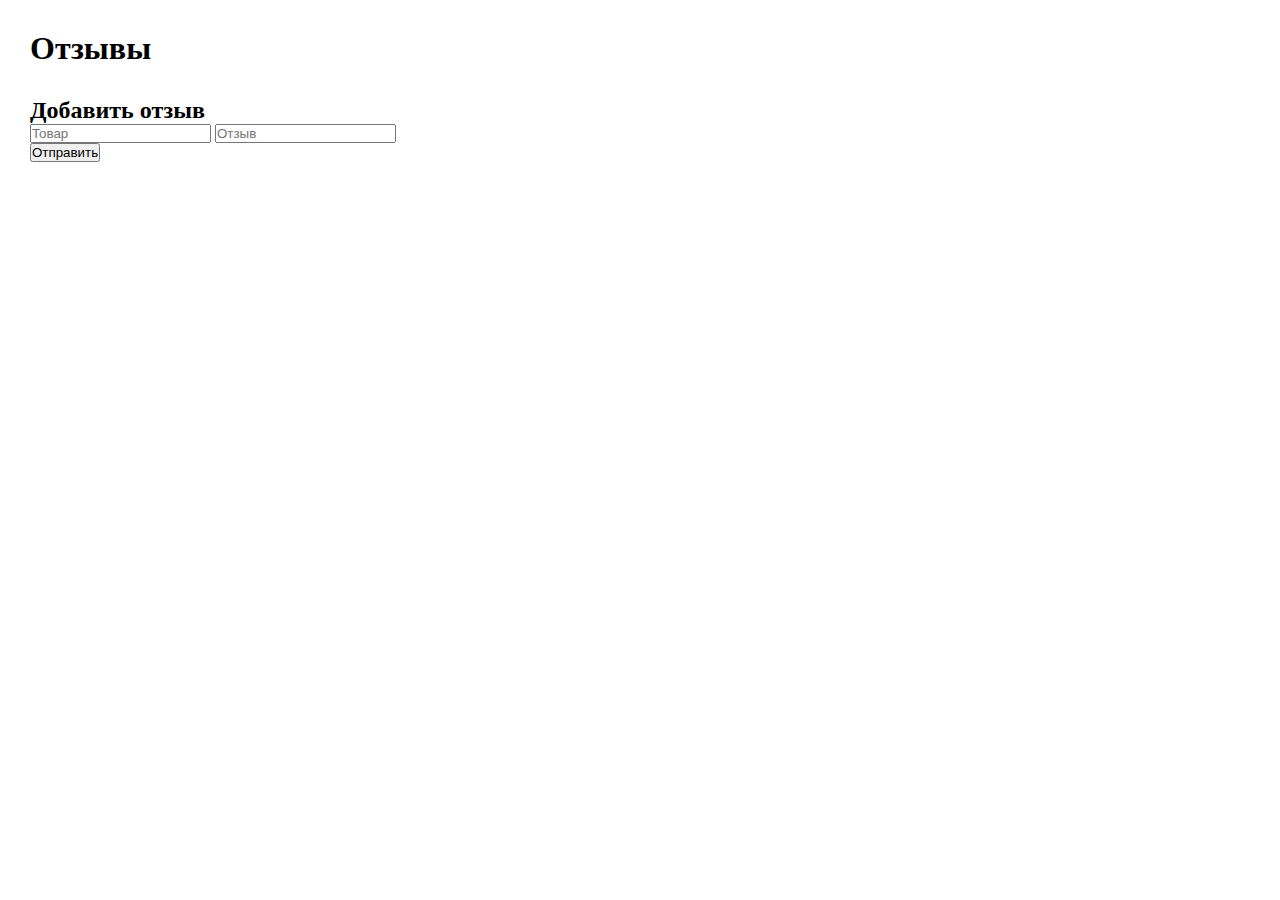
<file: hw3/index.html>
<!DOCTYPE html>
<html lang="en">
<head>
    <meta charset="UTF-8">
    <meta name="viewport" content="width=device-width, initial-scale=1.0">
    <link rel="stylesheet" href="style.css">
    <script src="./script.js" defer=""></script>
    <title>Отзывы</title>
</head>
<body>
    <div class="container">
        <h1>Отзывы</h1>
        <div class="new-review">
            <h2>Добавить отзыв</h2>
            <form action="#" class="add-review">
                <input type="text" class="productName" name="productName" id="productName" placeholder="Товар">
                <input type="text" class="productReview" name="productReview" id="productReview" placeholder="Отзыв">
                <button class="btn" type="submit">Отправить</button>
            </form>
        </div>
        <div class="reviews-box">

        </div>
        
    </div>
</body>
</html>
</file>
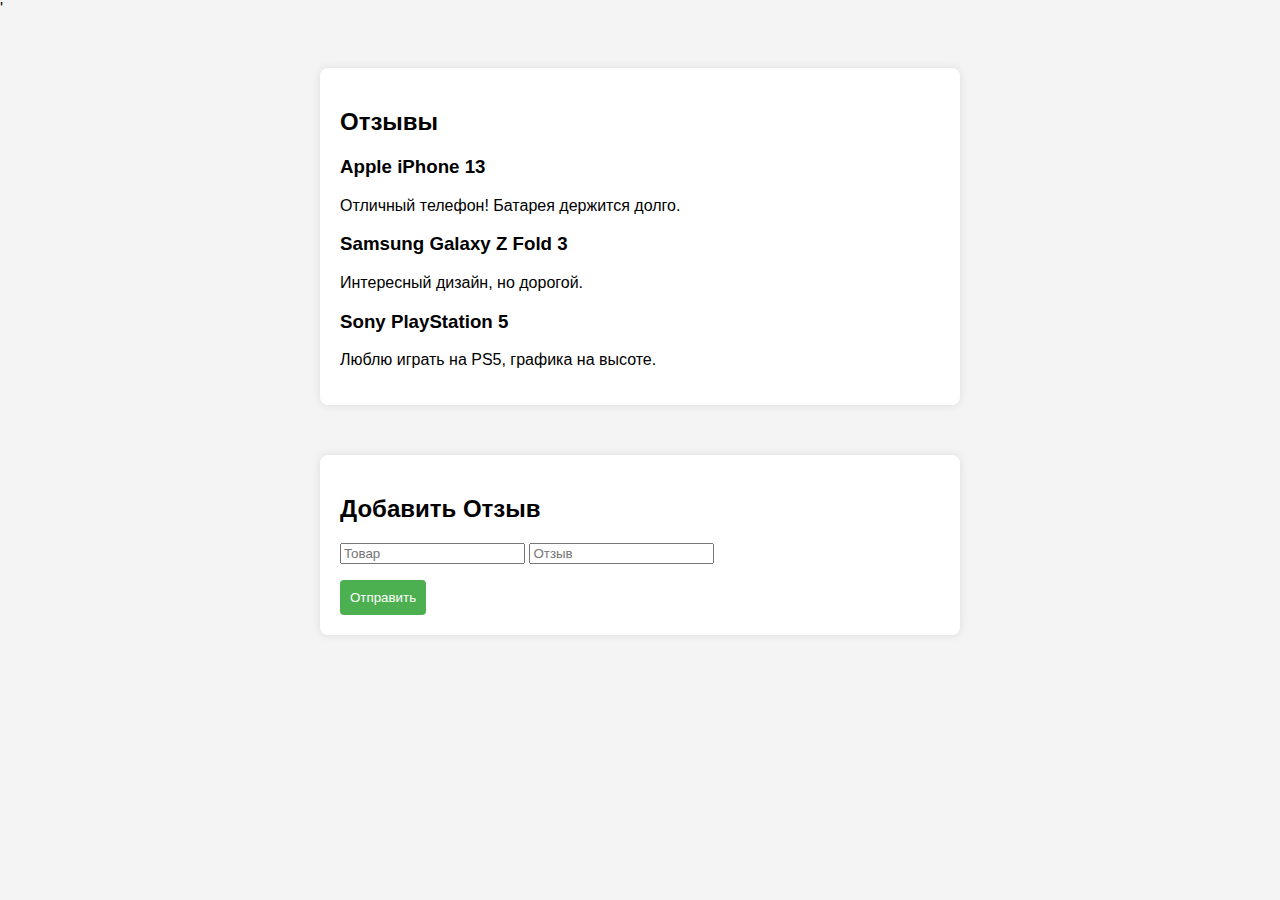
<file: hw2/feedback/index.html>
<!DOCTYPE html>
<html lang="en">

<head>
    <meta charset="UTF-8">
    <meta name="viewport" content="width=device-width, initial-scale=1.0">
    <script src="script.js" defer></script>'
    <link rel="stylesheet" href="style.css">
    <title>Отзывы</title>
</head>

<body>
    <div class="container">
        <h2>Отзывы</h2>
        <div class="review-container">

        </div>

    </div>

    <div class="input-container container">
        <h2>Добавить Отзыв</h2>
        <input type="text" name="product" id="product" placeholder="Товар" required>
        <input type="text" name="review" id="review" placeholder="Отзыв" required>
        <p class="error"></p>
        <button type="submit" id="send">Отправить</button>
    </div>

</body>

</html>
</file>
<file: hw3/style.css>
* {
    margin: 0;
    padding: 0;
    box-sizing: border-box;
}

.container {
    padding: 30px;
    width: 500px;
    display: flex;
    flex-direction: column;
    gap: 30px;
}

.reviews-box {
    display: flex;
    flex-direction: column;
    gap: 10px;
}

.review-item {
    display: flex;
    padding: 10px;
    gap: 20px;
    align-items: center;
    justify-content: space-between;
    background-color: #c4c4c4;
}

.review-item button {
    border: none;
    background-color: #c4c4c4;
    font-size: 1.5rem;
}
</file>
<file: hw2/feedback/style.css>
body {
    font-family: Arial, sans-serif;
    background-color: #f4f4f4;
    margin: 0;
}

.container {
    max-width: 600px;
    margin: 50px auto;
    padding: 20px;
    background-color: #fff;
    border-radius: 8px;
    box-shadow: 0 0 10px rgba(0, 0, 0, 0.1);
}

textarea {
    width: 100%;
    height: 80px;
    margin-bottom: 10px;
}

button {
    padding: 10px;
    background-color: #4caf50;
    color: #fff;
    border: none;
    border-radius: 4px;
    cursor: pointer;
}

button:hover {
    background-color: #45a049;
}

.review {
    margin-bottom: 15px;
    padding: 10px;
    border: 1px solid #ddd;
    border-radius: 4px;
}
</file>
